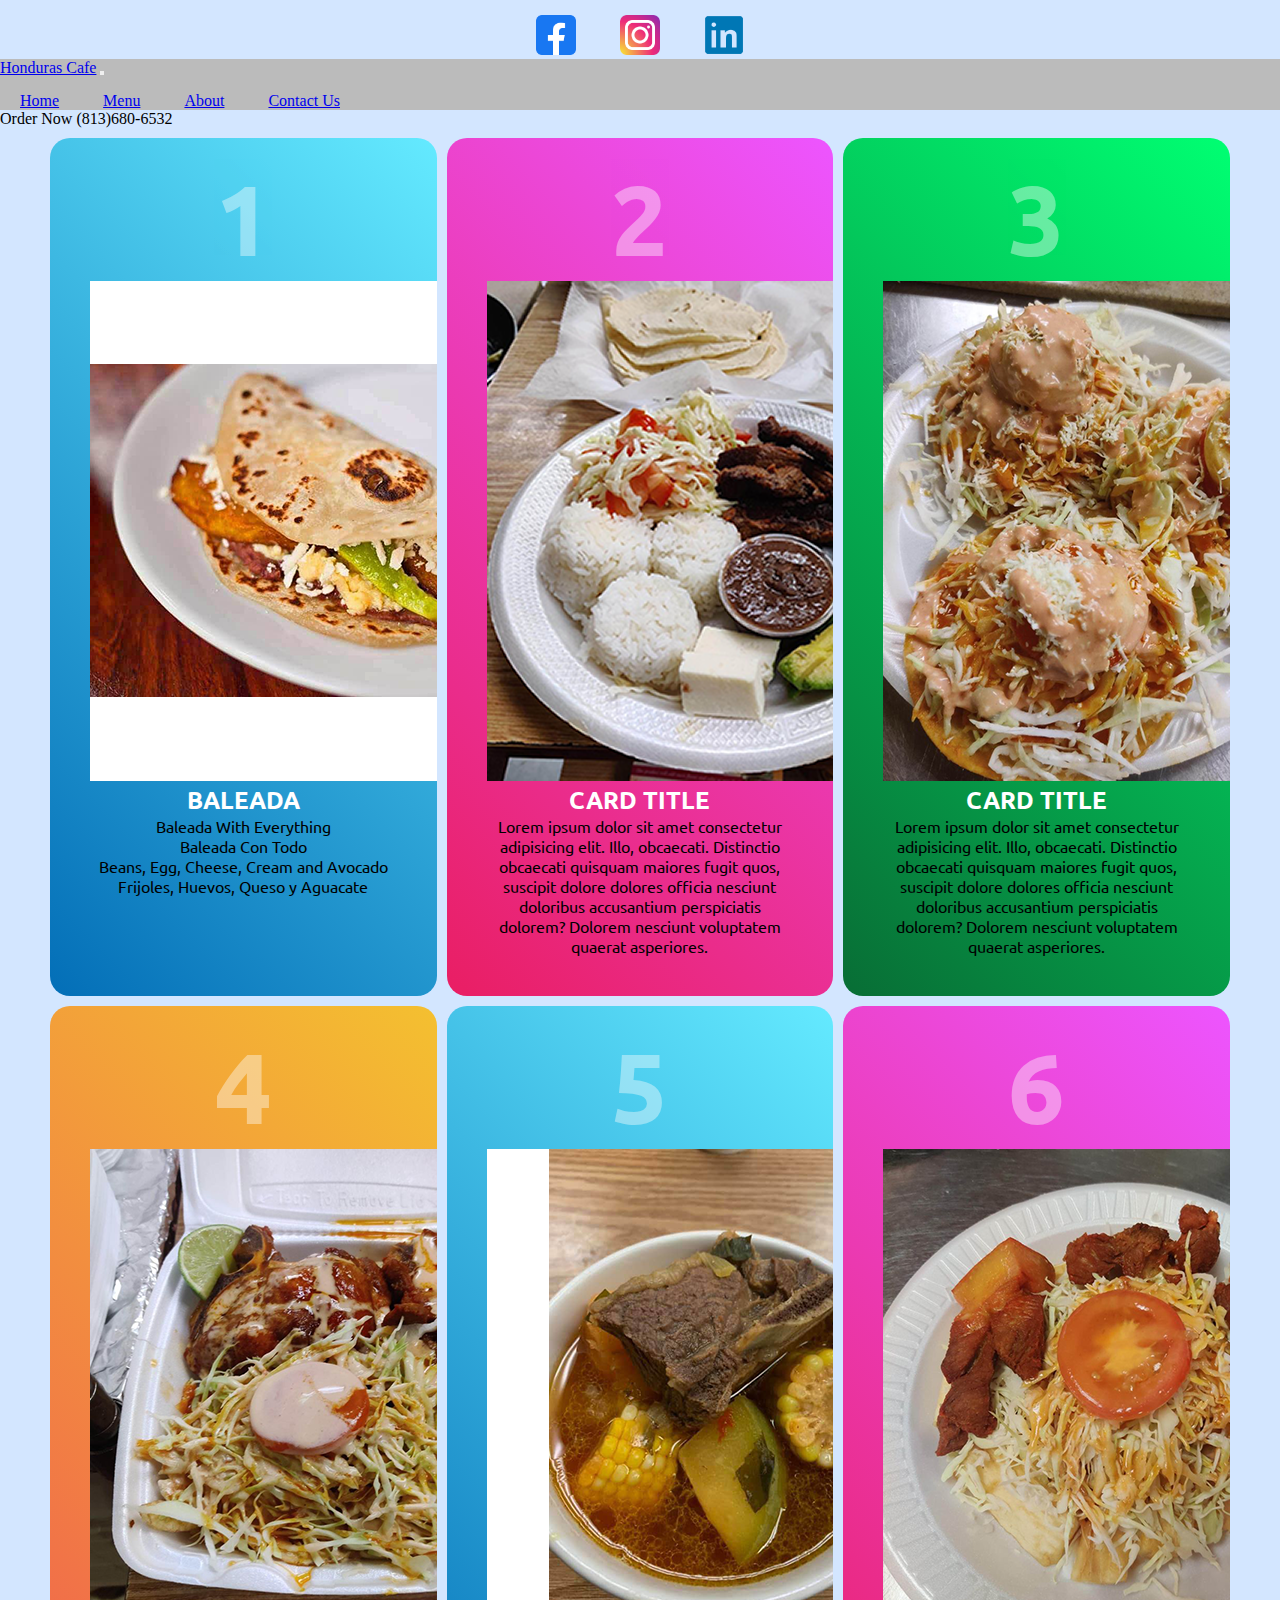
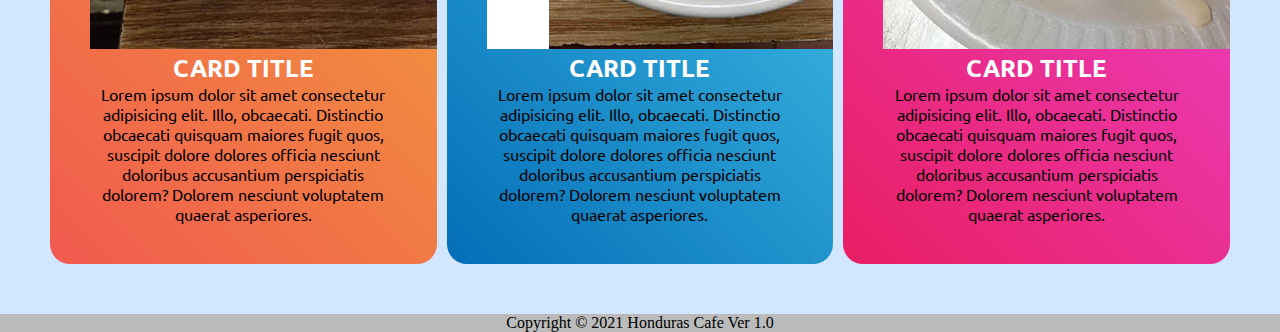
<file: index.html>
<!DOCTYPE html>
<html lang="en">
<head>
    <meta charset="UTF-8">
    <meta http-equiv="X-UA-Compatible" content="IE=edge">
    <meta name="viewport" content="width=device-width, initial-scale=1.0">
    <title>Honduras Cafe Tampa</title>
    <link rel="shortcut icon" href="" type="image/png">
    <link href="https://cdn.jsdelivr.net/npm/bootstrap@5.0.0-beta3/dist/css/bootstrap.min.css" rel="stylesheet" integrity="sha384-eOJMYsd53ii+scO/bJGFsiCZc+5NDVN2yr8+0RDqr0Ql0h+rP48ckxlpbzKgwra6" crossorigin="anonymous">
    <link rel="stylesheet" href="https://use.fontawesome.com/releases/v5.15.1/css/all.css" integrity="sha384-vp86vTRFVJgpjF9jiIGPEEqYqlDwgyBgEF109VFjmqGmIY/Y4HV4d3Gp2irVfcrp" crossorigin="anonymous">
    <link rel="stylesheet" href="https://use.fontawesome.com/releases/v5.15.3/css/all.css" integrity="sha384-SZXxX4whJ79/gErwcOYf+zWLeJdY/qpuqC4cAa9rOGUstPomtqpuNWT9wdPEn2fk" crossorigin="anonymous">
    <link rel="stylesheet" href="css/style.css">
</head>
<body>

    <!-- Social Media Start -->

    <div class="media-background">
        <div class="container">
            <div class="social-media">
                <ul>
                    <li class="facebook">
                        <a href="#">
                            <img src="img/socialmedia/facebook.png" alt="">
                        </a>
                    </li>
                    <li class="instagram">
                        <a href="#">
                            <img src="img/socialmedia/instagram.png" alt="">
                        </a>
                    </li>
                    <li class="linkedin">
                        <a href="#">
                            <img src="img/socialmedia/linkedin.png" alt="">
                        </a>
                    </li>
                </ul>
            </div>
        </div>
    </div>

    <!-- Social Media End -->

    <!-- Navegation Start -->

    <nav class="navbar sticky-top navbar-expand-lg navbar-light" style="background-color: #bbbbbb;">
        <div class="container-sm fs-6">
            <a class="navbar-brand fs-5" href="#">Honduras Cafe</a>
            <button class="navbar-toggler" type="button" data-bs-toggle="collapse" data-bs-target="#navbarNav" aria-controls="navbarNav" aria-expanded="false" aria-label="Toggle navigation">
                <span class="navbar-toggler-icon"></span>
            </button>
            <div class="collapse navbar-collapse justify-content-center" id="navbarNav">
                <ul class="navbar-nav">
                    <li class="nav-item pt-0">
                        <a class="nav-link active" aria-current="page" href="#">Home</a>
                    </li>
                    <li class="nav-item pt-0">
                        <a class="nav-link" href="#">Menu</a>
                    </li>
                    <li class="nav-item pt-0">
                        <a class="nav-link" href="#">About</a>
                    </li>
                    <li class="nav-item pt-0">
                        <a class="nav-link" href="contact.html">Contact Us</a>
                    </li>
                </ul>
            </div>
        </div>
    </nav>

    <!-- Navegation End -->

    <!-- Content Start -->

        <div class="container pt-3 pb-0">
            <div class="alert alert-danger text-center fs-2" role="alert">
                <i class="fas fa-phone-square"></i> Order Now (813)680-6532
              </div>
        </div>

        <div class="container-body">
            <div class="container-box">
                <div class="box">
                    <h2>1</h2>
                    <img src="img/food/one.png" class="card-img-top pb-3" alt="...">
                    <h3>Baleada</h3>
                    <p>Baleada With Everything <br> Baleada Con Todo <br> Beans, Egg, Cheese, Cream and Avocado <br> Frijoles, Huevos, Queso y Aguacate</p>
                </div>
                <div class="box">
                    <h2>2</h2>
                    <img src="img/food/two.png" class="card-img-top pb-3" alt="...">
                    <h3>Card Title</h3>
                    <p>Lorem ipsum dolor sit amet consectetur adipisicing elit. Illo, obcaecati. Distinctio obcaecati quisquam maiores fugit quos, suscipit dolore dolores officia nesciunt doloribus accusantium perspiciatis dolorem? Dolorem nesciunt voluptatem quaerat asperiores.</p>
                </div>
                <div class="box">
                    <h2>3</h2>
                    <img src="img/food/three.png" class="card-img-top pb-3" alt="...">
                    <h3>Card Title</h3>
                    <p>Lorem ipsum dolor sit amet consectetur adipisicing elit. Illo, obcaecati. Distinctio obcaecati quisquam maiores fugit quos, suscipit dolore dolores officia nesciunt doloribus accusantium perspiciatis dolorem? Dolorem nesciunt voluptatem quaerat asperiores.</p>
                </div>
                <div class="box">
                    <h2>4</h2>
                    <img src="img/food/four.png" class="card-img-top pb-3" alt="...">
                    <h3>Card Title</h3>
                    <p>Lorem ipsum dolor sit amet consectetur adipisicing elit. Illo, obcaecati. Distinctio obcaecati quisquam maiores fugit quos, suscipit dolore dolores officia nesciunt doloribus accusantium perspiciatis dolorem? Dolorem nesciunt voluptatem quaerat asperiores.</p>
                </div>
                <div class="box">
                    <h2>5</h2>
                    <img src="img/food/five.png" class="card-img-top pb-3" alt="...">
                    <h3>Card Title</h3>
                    <p>Lorem ipsum dolor sit amet consectetur adipisicing elit. Illo, obcaecati. Distinctio obcaecati quisquam maiores fugit quos, suscipit dolore dolores officia nesciunt doloribus accusantium perspiciatis dolorem? Dolorem nesciunt voluptatem quaerat asperiores.</p>
                </div>
                <div class="box">
                    <h2>6</h2>
                    <img src="img/food/six.png" class="card-img-top pb-3" alt="...">
                    <h3>Card Title</h3>
                    <p>Lorem ipsum dolor sit amet consectetur adipisicing elit. Illo, obcaecati. Distinctio obcaecati quisquam maiores fugit quos, suscipit dolore dolores officia nesciunt doloribus accusantium perspiciatis dolorem? Dolorem nesciunt voluptatem quaerat asperiores.</p>
                </div>
            </div>
        </div>

        <!-- <div class="row row-cols-1 row-cols-md-4 g-4 pt-4 pb-4 ps-4 pe-4">
            <div class="col">
                <div class="card h-100">
                    <img src="img/food/one.png" class="card-img-top" alt="...">
                    <div class="card-body">
                        <h5 class="card-title">Card title</h5>
                        <p class="card-text">This is a wider card with supporting text below as a natural lead-in to additional content. This content is a little bit longer.</p>
                    </div>
                    <div class="card-footer">
                        <small class="text-muted">Last updated 3 mins ago</small>
                    </div>
                </div>
            </div>
            <div class="col">
                <div class="card h-100">
                    <img src="img/food/two.png" class="card-img-top" alt="...">
                    <div class="card-body">
                        <h5 class="card-title">Card title</h5>
                        <p class="card-text">This card has supporting text below as a natural lead-in to additional content.</p>
                    </div>
                    <div class="card-footer">
                        <small class="text-muted">Last updated 3 mins ago</small>
                    </div>
                </div>
            </div>
            <div class="col">
                <div class="card h-100">
                    <img src="img/food/three.png" class="card-img-top" alt="...">
                    <div class="card-body">
                        <h5 class="card-title">Card title</h5>
                        <p class="card-text">This is a wider card with supporting text below as a natural lead-in to additional content. This card has even longer content than the first to show that equal height action.</p>
                    </div>
                    <div class="card-footer">
                        <small class="text-muted">Last updated 3 mins ago</small>
                    </div>
                </div>
            </div>
            <div class="col">
                <div class="card h-100">
                    <img src="img/food/four.png" class="card-img-top" alt="...">
                    <div class="card-body">
                        <h5 class="card-title">Card title</h5>
                        <p class="card-text">This is a wider card with supporting text below as a natural lead-in to additional content. This card has even longer content than the first to show that equal height action.</p>
                    </div>
                    <div class="card-footer">
                        <small class="text-muted">Last updated 3 mins ago</small>
                    </div>
                </div>
            </div>
            <div class="col">
                <div class="card h-100">
                    <img src="img/food/five.png" class="card-img-top" alt="...">
                    <div class="card-body">
                        <h5 class="card-title">Card title</h5>
                        <p class="card-text">This is a wider card with supporting text below as a natural lead-in to additional content. This card has even longer content than the first to show that equal height action.</p>
                    </div>
                    <div class="card-footer">
                        <small class="text-muted">Last updated 3 mins ago</small>
                    </div>
                </div>
            </div>
            <div class="col">
                <div class="card h-100">
                    <img src="img/food/six.png" class="card-img-top" alt="...">
                    <div class="card-body">
                        <h5 class="card-title">Card title</h5>
                        <p class="card-text">This is a wider card with supporting text below as a natural lead-in to additional content. This card has even longer content than the first to show that equal height action.</p>
                    </div>
                    <div class="card-footer">
                        <small class="text-muted">Last updated 3 mins ago</small>
                    </div>
                </div>
            </div>
            <div class="col">
                <div class="card h-100">
                    <img src="img/food/seven.png" class="card-img-top" alt="...">
                    <div class="card-body">
                        <h5 class="card-title">Card title</h5>
                        <p class="card-text">This is a wider card with supporting text below as a natural lead-in to additional content. This card has even longer content than the first to show that equal height action.</p>
                    </div>
                    <div class="card-footer">
                        <small class="text-muted">Last updated 3 mins ago</small>
                    </div>
                </div>
            </div>
            <div class="col">
                <div class="card h-100">
                    <img src="img/food/eight.png" class="card-img-top" alt="...">
                    <div class="card-body">
                        <h5 class="card-title">Card title</h5>
                        <p class="card-text">This is a wider card with supporting text below as a natural lead-in to additional content. This card has even longer content than the first to show that equal height action.</p>
                    </div>
                    <div class="card-footer">
                        <small class="text-muted">Last updated 3 mins ago</small>
                    </div>
                </div>
            </div>
            <div class="col">
                <div class="card h-100">
                    <img src="img/food/nine.png" class="card-img-top" alt="...">
                    <div class="card-body">
                        <h5 class="card-title">Card title</h5>
                        <p class="card-text">This is a wider card with supporting text below as a natural lead-in to additional content. This card has even longer content than the first to show that equal height action.</p>
                    </div>
                    <div class="card-footer">
                        <small class="text-muted">Last updated 3 mins ago</small>
                    </div>
                </div>
            </div>
        </div> -->

    <!-- Content End -->

    <!-- Footer Start -->

    <div class="footer-background fixed-bottom">
        <footer class="footer mt-auto">
            <div class="container footer">
                <span class="text-muted">Copyright © 2021 Honduras Cafe Ver 1.0</span>
            </div>
        </footer>
    </div>

    <!-- Footer End -->

</body>

<script src="https://cdn.jsdelivr.net/npm/@popperjs/core@2.9.1/dist/umd/popper.min.js" integrity="sha384-SR1sx49pcuLnqZUnnPwx6FCym0wLsk5JZuNx2bPPENzswTNFaQU1RDvt3wT4gWFG" crossorigin="anonymous"></script>
<script src="https://cdn.jsdelivr.net/npm/bootstrap@5.0.0-beta3/dist/js/bootstrap.min.js" integrity="sha384-j0CNLUeiqtyaRmlzUHCPZ+Gy5fQu0dQ6eZ/xAww941Ai1SxSY+0EQqNXNE6DZiVc" crossorigin="anonymous"></script>

</html>
</file>
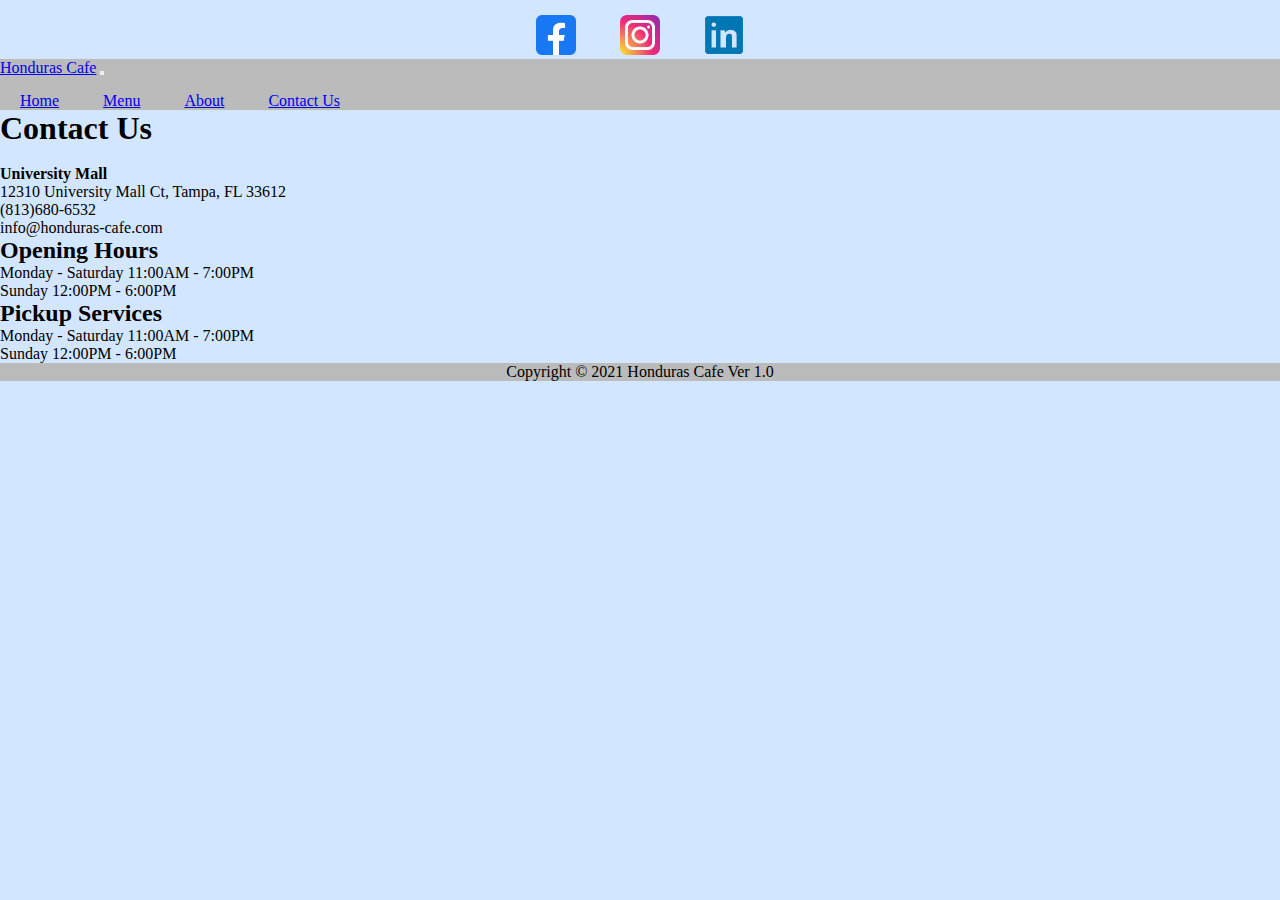
<file: contact.html>
<!DOCTYPE html>
<html lang="en">
<head>
    <meta charset="UTF-8">
    <meta http-equiv="X-UA-Compatible" content="IE=edge">
    <meta name="viewport" content="width=device-width, initial-scale=1.0">
    <title>Honduras Cafe Tampa</title>
    <link rel="shortcut icon" href="" type="image/png">
    <link href="https://cdn.jsdelivr.net/npm/bootstrap@5.0.0-beta3/dist/css/bootstrap.min.css" rel="stylesheet" integrity="sha384-eOJMYsd53ii+scO/bJGFsiCZc+5NDVN2yr8+0RDqr0Ql0h+rP48ckxlpbzKgwra6" crossorigin="anonymous">
    <link rel="stylesheet" href="https://use.fontawesome.com/releases/v5.15.1/css/all.css" integrity="sha384-vp86vTRFVJgpjF9jiIGPEEqYqlDwgyBgEF109VFjmqGmIY/Y4HV4d3Gp2irVfcrp" crossorigin="anonymous">
    <link rel="stylesheet" href="css/style.css">
</head>
<body>

    <!-- Social Media Start -->

    <div class="media-background">
        <div class="container">
            <div class="social-media">
                <ul>
                    <li class="facebook">
                        <a href="#">
                            <img src="img/socialmedia/facebook.png" alt="">
                        </a>
                    </li>
                    <li class="instagram">
                        <a href="#">
                            <img src="img/socialmedia/instagram.png" alt="">
                        </a>
                    </li>
                    <li class="linkedin">
                        <a href="#">
                            <img src="img/socialmedia/linkedin.png" alt="">
                        </a>
                    </li>
                </ul>
            </div>
        </div>
    </div>

    <!-- Social Media End -->

    <!-- Navegation Start -->

    <nav class="navbar sticky-top navbar-expand-lg navbar-light" style="background-color: #bbbbbb;">
        <div class="container-sm fs-6">
            <a class="navbar-brand fs-5" href="index.html">Honduras Cafe</a>
            <button class="navbar-toggler" type="button" data-bs-toggle="collapse" data-bs-target="#navbarNav" aria-controls="navbarNav" aria-expanded="false" aria-label="Toggle navigation">
                <span class="navbar-toggler-icon"></span>
            </button>
            <div class="collapse navbar-collapse justify-content-center" id="navbarNav">
                <ul class="navbar-nav">
                    <li class="nav-item pt-0">
                        <a class="nav-link active" aria-current="page" href="index.html">Home</a>
                    </li>
                    <li class="nav-item pt-0">
                        <a class="nav-link" href="#">Menu</a>
                    </li>
                    <li class="nav-item pt-0">
                        <a class="nav-link" href="#">About</a>
                    </li>
                    <li class="nav-item pt-0">
                        <a class="nav-link" href="#">Contact Us</a>
                    </li>
                </ul>
            </div>
        </div>
    </nav>

    <!-- Navegation End -->

    <!-- Content Start -->

    <div class="container pt-5">
        <div class="row row-cols-1 row-cols-md-2">
            <div class="card mb-3">
                <div class="card-body mx-auto text-center">
                    <h1 class="card-title">Contact Us</h1><br>
                    <p class="card-text"><strong> University Mall</strong> <br> 12310 University Mall Ct, Tampa, FL 33612 <br> (813)680-6532 <br> info@honduras-cafe.com</p>
                </div>
            </div>
            <div class="card mb-3">
                <div class="card-body mx-auto">
                    <h2 class="card-title">Opening Hours</h2>
                    <p class="card-text">Monday - Saturday 11:00AM - 7:00PM <br>Sunday 12:00PM - 6:00PM</p>
                    <h2>Pickup Services</h2>
                    <p class="card-text">Monday - Saturday 11:00AM - 7:00PM <br>Sunday 12:00PM - 6:00PM</p>
                </div>
            </div>
        </div>
    </div>

    <!-- Content End -->

    <!-- Footer Start -->

    <div class="footer-background fixed-bottom">
        <footer class="footer mt-auto">
            <div class="container footer">
                <span class="text-muted">Copyright © 2021 Honduras Cafe Ver 1.0</span>
            </div>
        </footer>
    </div>

    <!-- Footer End -->

</body>

<script src="https://cdn.jsdelivr.net/npm/@popperjs/core@2.9.1/dist/umd/popper.min.js" integrity="sha384-SR1sx49pcuLnqZUnnPwx6FCym0wLsk5JZuNx2bPPENzswTNFaQU1RDvt3wT4gWFG" crossorigin="anonymous"></script>
<script src="https://cdn.jsdelivr.net/npm/bootstrap@5.0.0-beta3/dist/js/bootstrap.min.js" integrity="sha384-j0CNLUeiqtyaRmlzUHCPZ+Gy5fQu0dQ6eZ/xAww941Ai1SxSY+0EQqNXNE6DZiVc" crossorigin="anonymous"></script>

</html>
</file>
<file: css/style.css>
@import url('https://fonts.googleapis.com/css2?family=Ubuntu:wght@400;500;700&display=swap');

* {
    margin: 0;
    padding: 0;
}

body {
    background: rgb(211, 230, 255);
}

/* Social Media Start */

.media-background {
    background: rgb(211, 230, 255);
}

.social-media {
    display: flex;
    justify-content: center;
}

li {
    list-style: none;
    margin: 0px 20px;
    display: inline-block;
    padding-top: 15px;
    cursor: pointer;
}

.facebook img {
    width: 40px;
    height: auto;
}

.instagram img {
    width: 40px;
    height: auto;
}

.linkedin img {
    width: 40px;
    height: auto;
}

/* Social Media End */

/* Content Start */

.container-body {
    margin: 0;
    padding: 0;
    padding-bottom: 40px;
    display: flex;
    justify-content: center;
    align-items: center;
    min-height: 100vh;
    background: rgb(211, 230, 255);
    font-family: 'Ubuntu', sans-serif;
}

.container-box {
    width: 1200px;
    height: auto;
    margin: 0 auto;
    display: grid;
    grid-template-columns: repeat(auto-fit, minmax(350px, 1fr));
    grid-gap: 10px;
    padding: 10px;
    box-sizing: border-box;
}

.container-box .box {
    position: relative;
    background: #fff;
    padding: 20px 40px 40px;
    text-align: center;
    overflow: hidden;
    border-radius: 20px;
}

.container-box .box:nth-child(1) {
    background: linear-gradient(45deg,#036eb7,#64eaff);
}

.container-box .box:nth-child(2) {
    background: linear-gradient(45deg,#E91E63,#ed55ff);
}

.container-box .box:nth-child(3) {
    background: linear-gradient(45deg,#086d35,#00ff72);
}

.container-box .box:nth-child(4) {
    background: linear-gradient(45deg,#f05a4f,#f4c030);
}

.container-box .box:nth-child(5) {
    background: linear-gradient(45deg,#036eb7,#64eaff);
}

.container-box .box:nth-child(6) {
    background: linear-gradient(45deg,#E91E63,#ed55ff);
}

.container-box .box h2 {
    position: relative;
    margin: 0;
    padding: 0;
    font-size: 100px;
    color: #fff;
    z-index: 1;
    opacity: 0.4;
}

.container-box .box h3 {
    margin: 0;
    padding: 0;
    color: #fff;
    font-size: 24px;
    text-transform: uppercase;
}

/* Content End */

/* Footer Start */

.footer-background {
    background-color: #bbbbbb;
}

.footer {
    display: flex;
    justify-content: center;
}

/* Footer End */
</file>
